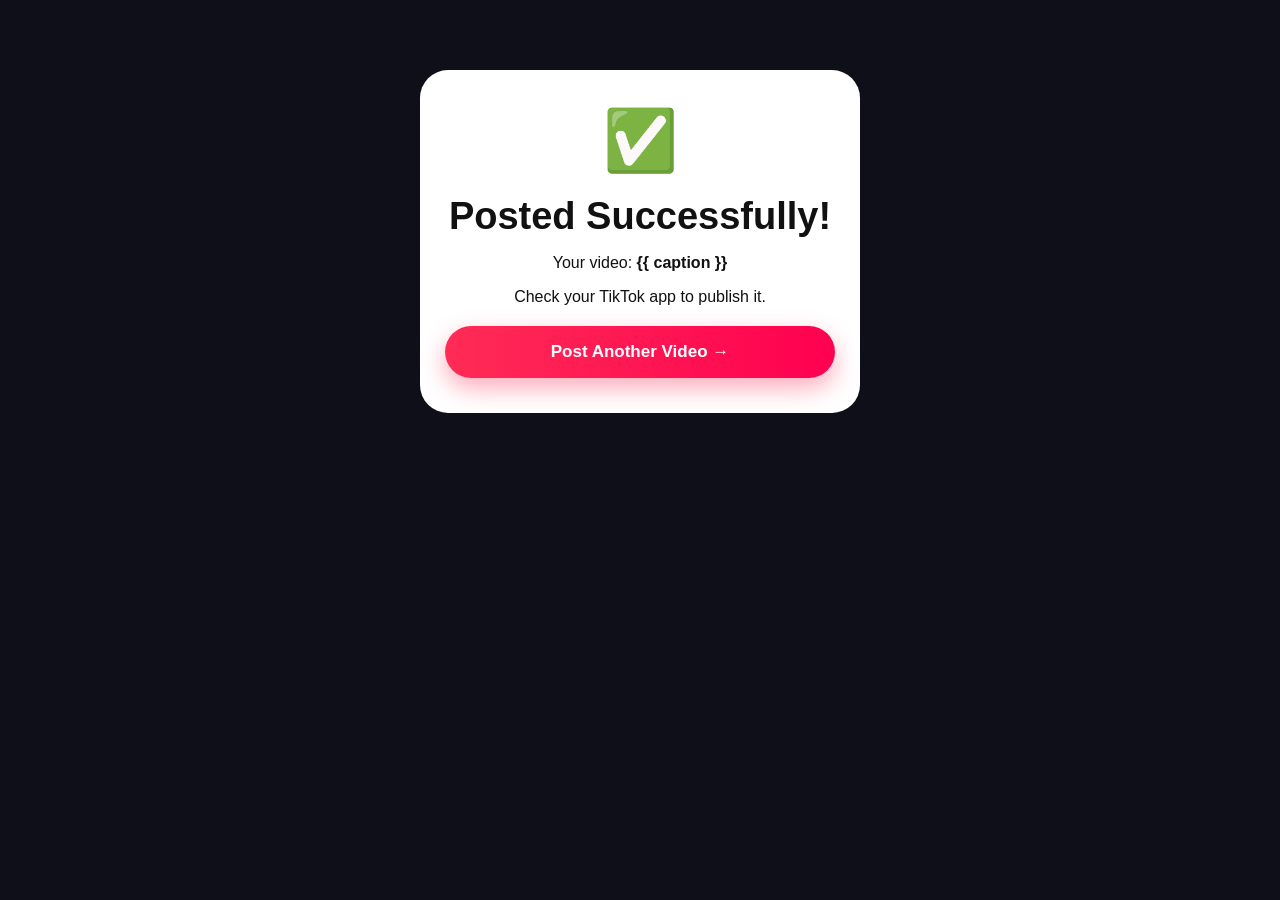
<file: templates/success.html>
<!DOCTYPE html>
<html>
<head><meta name="viewport" content="width=device-width, initial-scale=1"><title>Success!</title><link rel="stylesheet" href="/static/style.css"></head>
<body>
<div class="container">
<div class="success-box"><div class="check">✅</div><h1>Posted Successfully!</h1><p>Your video: <b>{{ caption }}</b></p><p>Check your TikTok app to publish it.</p><a href="/dashboard" class="btn-main">Post Another Video →</a></div>
</div>
</body>
</html>
</file>
<file: static/style.css>
*{box-sizing:border-box} body{margin:0;font-family:'Segoe UI',Arial,sans-serif;background:#0f0f1a;color:white;min-height:100vh}
.bg-bubbles span{position:fixed;border-radius:50%;filter:blur(40px);opacity:.5;z-index:0}
.bg-bubbles span:nth-child(1){width:300px;height:300px;background:#fe2c55;top:-50px;left:-50px}
.bg-bubbles span:nth-child(2){width:250px;height:250px;background:#25f4ee;bottom:0;right:-30px}
.bg-bubbles span:nth-child(3){width:200px;height:200px;background:#a855f7;top:40%;left:60%}
.container{position:relative;z-index:1;max-width:480px;margin:auto;padding:30px 20px;text-align:center}
.container.wide{max-width:560px}
.logo{font-size:28px;font-weight:900;letter-spacing:1px}.logo span{color:#fe2c55}.logo.small{font-size:20px}
h1{font-size:38px;line-height:1.1;margin:20px 0 10px}.gradient-text{background:linear-gradient(90deg,#fe2c55,#ffcc00,#25f4ee);-webkit-background-clip:text;-webkit-text-fill-color:transparent}
.subtitle{color:#ccc;font-size:16px}.cards{display:flex;gap:10px;margin:25px 0}.mini-card{flex:1;background:rgba(255,255,255,.12);backdrop-filter:blur(10px);padding:15px 8px;border-radius:16px;border:1px solid rgba(255,255,255,.2)}.mini-card p{font-size:12px;color:#ddd;margin:5px 0 0}
.btn-main{display:block;background:linear-gradient(90deg,#fe2c55,#ff0050);color:white;padding:16px;border-radius:50px;text-decoration:none;font-weight:800;font-size:17px;margin-top:20px;border:none;cursor:pointer;box-shadow:0 10px 25px rgba(254,44,85,.4)}.btn-main.full{width:100%}.small{font-size:13px;color:#bbb}.topbar{display:flex;justify-content:space-between;align-items:center;padding:15px 20px;background:rgba(255,255,255,.08)}.logout{color:white;text-decoration:none;background:#333;padding:8px 14px;border-radius:20px;font-size:13px}
.profile-card{display:flex;align-items:center;gap:12px;background:linear-gradient(135deg,#1e1e3a,#2a0a2e);padding:16px;border-radius:20px;text-align:left;border:1px solid rgba(255,255,255,.15)}.avatar{width:60px;height:60px;border-radius:50%;border:3px solid #fe2c55;object-fit:cover}.profile-card h2{margin:0;font-size:18px}.profile-card p{margin:4px 0 0;color:#bbb;font-size:13px}.badge{margin-left:auto;background:#00c853;padding:5px 10px;border-radius:20px;font-size:12px;font-weight:700}
.upload-card{background:white;color:#111;padding:22px;border-radius:24px;margin-top:16px;text-align:left;box-shadow:0 15px 40px rgba(0,0,0,.4)}.upload-card h3{margin-top:0}.drop-zone{display:block;border:2px dashed #fe2c55;background:#fff5f7;padding:20px;border-radius:16px;text-align:center;cursor:pointer;margin-bottom:15px}.big-icon{font-size:40px;display:block}.drop-zone b{font-size:15px}.drop-zone span{font-size:12px;color:#666;display:block;margin-top:4px}
textarea,input[type=text]{width:100%;padding:12px;border:1.5px solid #ddd;border-radius:12px;font-size:15px;margin:8px 0}.char-count{font-size:12px;color:#888;text-align:right}.hashtags{display:flex;gap:8px;flex-wrap:wrap;margin:10px 0}.hashtags button{background:#f0f0ff;border:1px solid #ddd;padding:7px 12px;border-radius:20px;cursor:pointer}.privacy-row{display:flex;gap:8px;flex-wrap:wrap;margin:8px 0 18px}.privacy-row label{background:#f7f7f7;padding:10px 12px;border-radius:12px;font-size:13px;cursor:pointer}.center{text-align:center}
.success-box{background:white;color:#111;padding:35px 25px;border-radius:28px;margin-top:40px}.check{font-size:60px}
</file>
